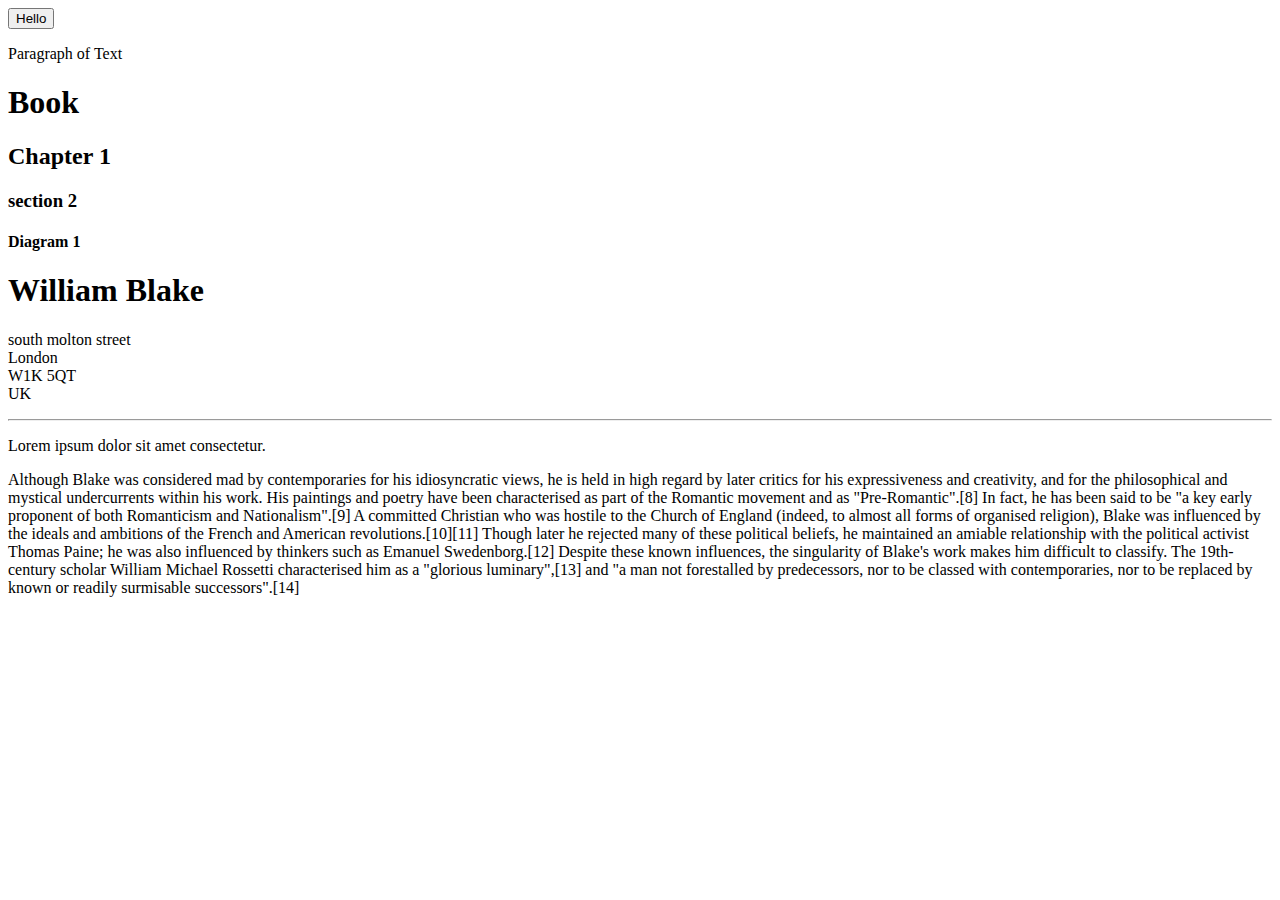
<file: index.html>
<!DOCTYPE html>
<html lang="en">
<head>
    <meta charset="UTF-8">
    <meta name="viewport" content="width=device-width, initial-scale=1.0">
    <title>Document</title>
</head>
<body>
    <button>Hello</button>
<p>Paragraph of Text</p>
<h1>Book</h1>
<h2>Chapter 1</h2>
<h3>section 2</h3>
<h4>Diagram 1</h4>

<h1>William Blake</h1> 

<p>south molton street <br>
London <br>
W1K 5QT <br>
UK</p>
<hr/>
<p>Lorem ipsum dolor sit amet consectetur.
</p>

<p>Although Blake was considered mad by contemporaries for his idiosyncratic views, he is held in high regard by later
critics for his expressiveness and creativity, and for the philosophical and mystical undercurrents within his work. His
paintings and poetry have been characterised as part of the Romantic movement and as "Pre-Romantic".[8] In fact, he has
been said to be "a key early proponent of both Romanticism and Nationalism".[9] A committed Christian who was hostile to
the Church of England (indeed, to almost all forms of organised religion), Blake was influenced by the ideals and
ambitions of the French and American revolutions.[10][11] Though later he rejected many of these political beliefs, he
maintained an amiable relationship with the political activist Thomas Paine; he was also influenced by thinkers such as
Emanuel Swedenborg.[12] Despite these known influences, the singularity of Blake's work makes him difficult to classify.
The 19th-century scholar William Michael Rossetti characterised him as a "glorious luminary",[13] and "a man not
forestalled by predecessors, nor to be classed with contemporaries, nor to be replaced by known or readily surmisable
successors".[14]</p>


</body>
</html>
</file>
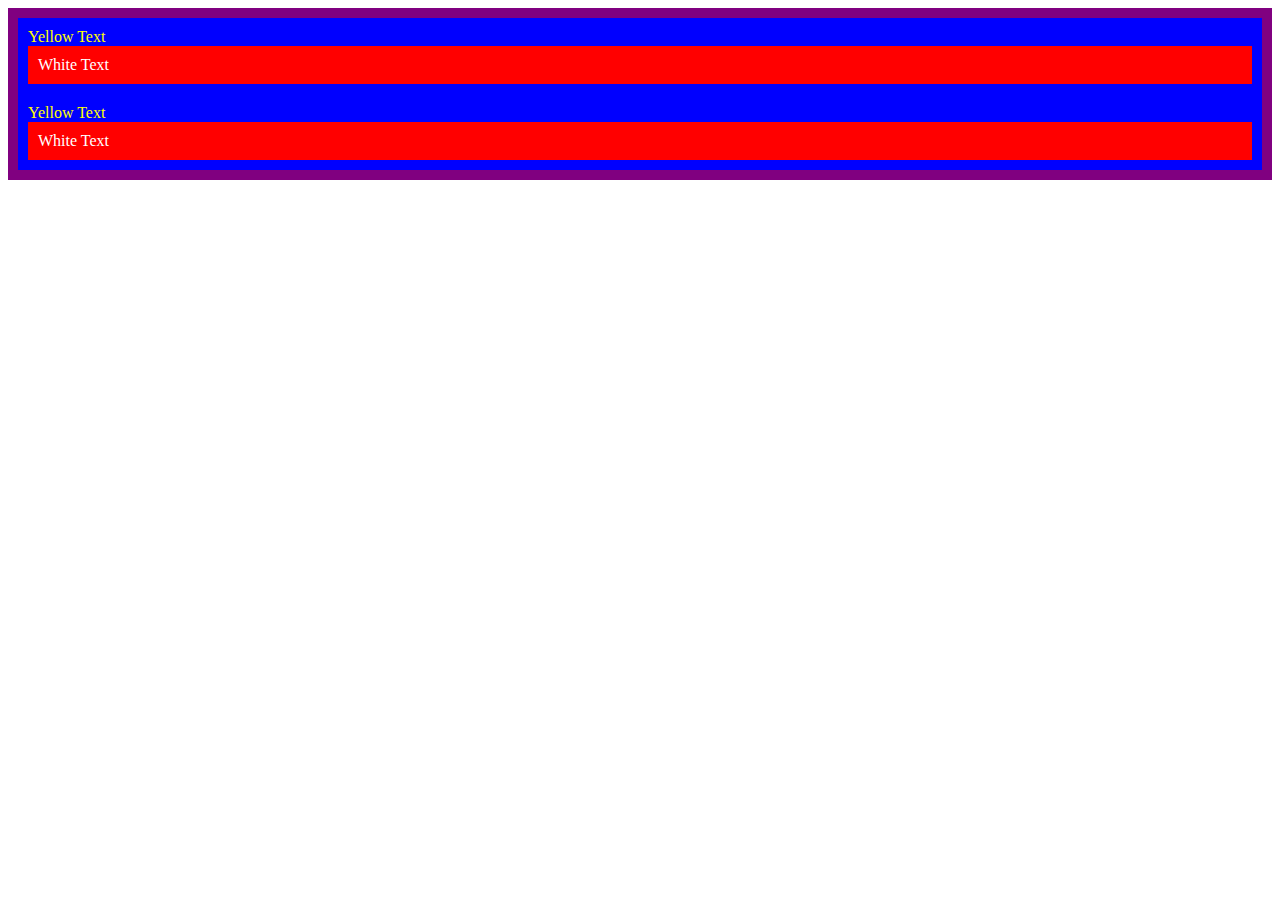
<file: 7.0+CSS+Cascade/index.html>
<!DOCTYPE html>
<html lang="en">

<head>
  <meta charset="UTF-8">
  <title>CSS Cascade</title>
  <link rel="stylesheet" href="./style.css">
</head>

<body>
  <div id="outer-box" class="box">
    <div class="box">
      <p>Yellow Text</p>
      <div class="box inner-box">
        <p class="white-text">White Text</p>
      </div>
    </div>
    <div class="box">
      <p>Yellow Text</p>
      <div class="box inner-box">
        <p class="white-text">White Text</p>
      </div>
    </div>
  </div>
</body>

</html>
</file>
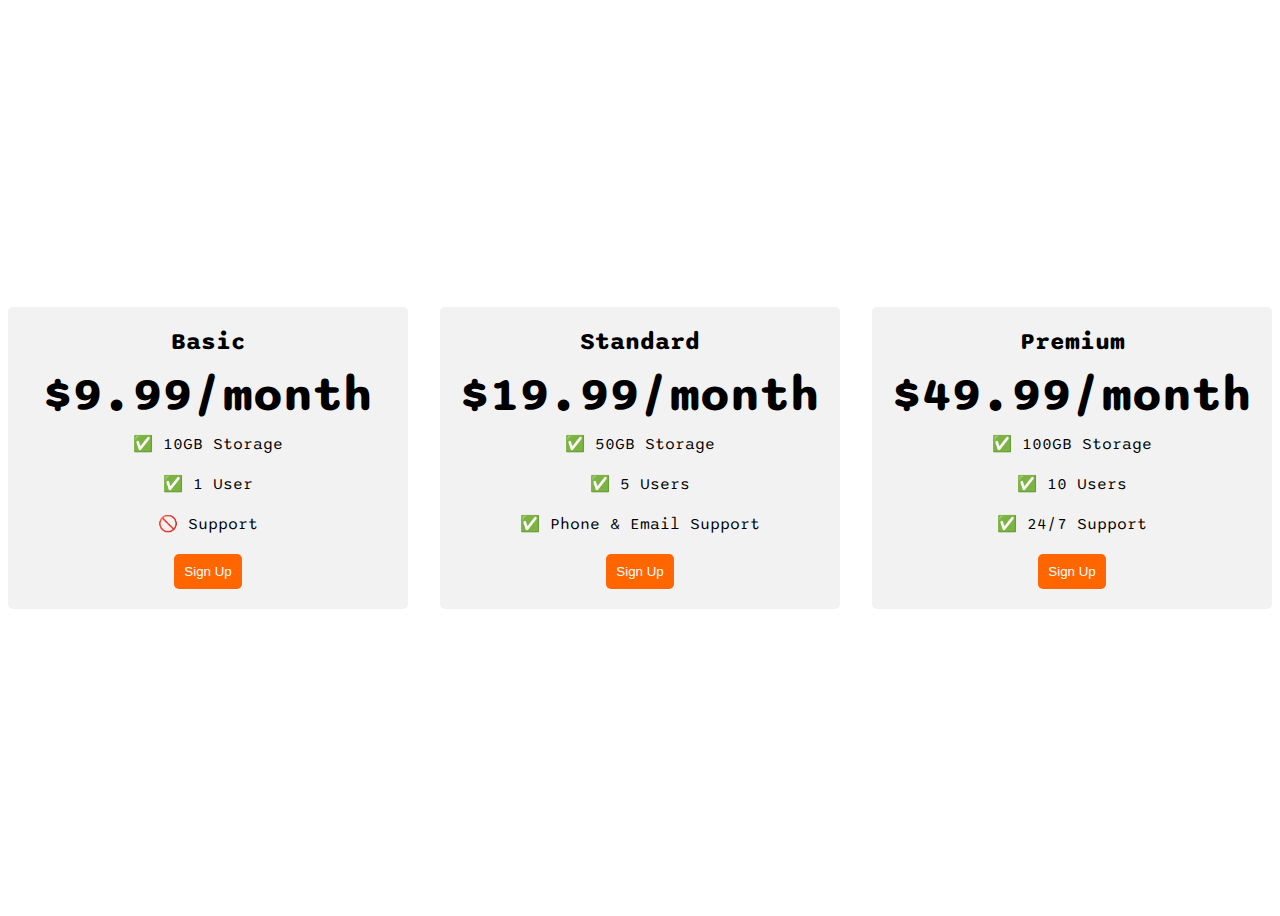
<file: 9.4+Flexbox+Pricing+Table+Project/index.html>
<!DOCTYPE html>
<html>
  <head>
    <title>Flexbox Pricing Table</title>
    <link rel="preconnect" href="https://fonts.googleapis.com" />
    <link rel="preconnect" href="https://fonts.gstatic.com" crossorigin />
    <link
      href="https://fonts.googleapis.com/css2?family=Sono:wght@400;700&display=swap"
      rel="stylesheet"
    />
    <style>
      /*body {
        font-family: "Sono", sans-serif;
      }
      .pricing-plan{
        background-color: #f2f2f2;
        padding: 20px;
        flex: 1;
        border-radius: 5px;
        text-align: center;
        max-width: 400px;
      }
      
      .pricing-container{
        display: flex;
        gap: 2rem;
        justify-content: center;
        align-items: center;
        height: 100vh;
      }

      .plan-title{
        font-size:x-large;
        font-weight: bold;
        margin-bottom: 10px;
      }

      .plan-price{
        font-size: xx-large;
        font-weight: 900;
        margin-bottom: 10px;
      }

      .plan-features{
        list-style: none;
        padding: 0;
        margin: 0;
      }

      .plan-features li{
        margin-bottom: 20px;
      }

      .plan-button{
        background-color: orange;
        border: 0;
        padding: 10px;
        color: aliceblue;
        border-radius: 5px;
      }
      */
      body {
      font-family: 'Sono', sans-serif;
    }

    .pricing-container {
      display: flex;
      justify-content: center;
      align-items: center;
      height: 100vh;
      gap: 2rem;
    }

    .pricing-plan {
      flex: 1;
      max-width: 400px;
      padding: 20px;
      background-color: #f2f2f2;
      border-radius: 5px;
      text-align: center;
    }

    .plan-title {
      font-size: 24px;
      font-weight: bold;
      margin-bottom: 10px;
    }

    .plan-price {
      font-size: 48px;
      font-weight: bold;
      margin-bottom: 10px;
    }

    .plan-features {
      list-style: none;
      padding: 0;
      margin: 0;
    }

    .plan-features li {
      margin-bottom: 20px;
    }

    .plan-button {
      padding: 10px;
      background-color: #ff6600;
      color: #fff;
      border-radius: 5px;
      border: none;
    }

    @media (max-width: 1250px) {
      .pricing-container {
        flex-direction: column;
        height: 100%;
      }
    }



      /* Hint: What can you do with a media query and flexbox? */
      @media (max-width: 1250px) {
      .pricing-container {
        flex-direction: column;
        height: 100%;
      }
    }

    </style>
  </head>

  <body>
    <div class="pricing-container">
      <div class="pricing-plan">
        <div class="plan-title">Basic</div>
        <div class="plan-price">$9.99/month</div>
        <ul class="plan-features">
          <li>✅ 10GB Storage</li>
          <li>✅ 1 User</li>
          <li>🚫 Support</li>
        </ul>
        <button class="plan-button">Sign Up</button>
      </div>
      <div class="pricing-plan">
        <div class="plan-title">Standard</div>
        <div class="plan-price">$19.99/month</div>
        <ul class="plan-features">
          <li>✅ 50GB Storage</li>
          <li>✅ 5 Users</li>
          <li>✅ Phone &amp; Email Support</li>
        </ul>
        <button class="plan-button">Sign Up</button>
      </div>
      <div class="pricing-plan">
        <div class="plan-title">Premium</div>
        <div class="plan-price">$49.99/month</div>
        <ul class="plan-features">
          <li>✅ 100GB Storage</li>
          <li>✅ 10 Users</li>
          <li>✅ 24/7 Support</li>
        </ul>
        <button class="plan-button">Sign Up</button>
      </div>
    </div>
  </body>
</html>
</file>
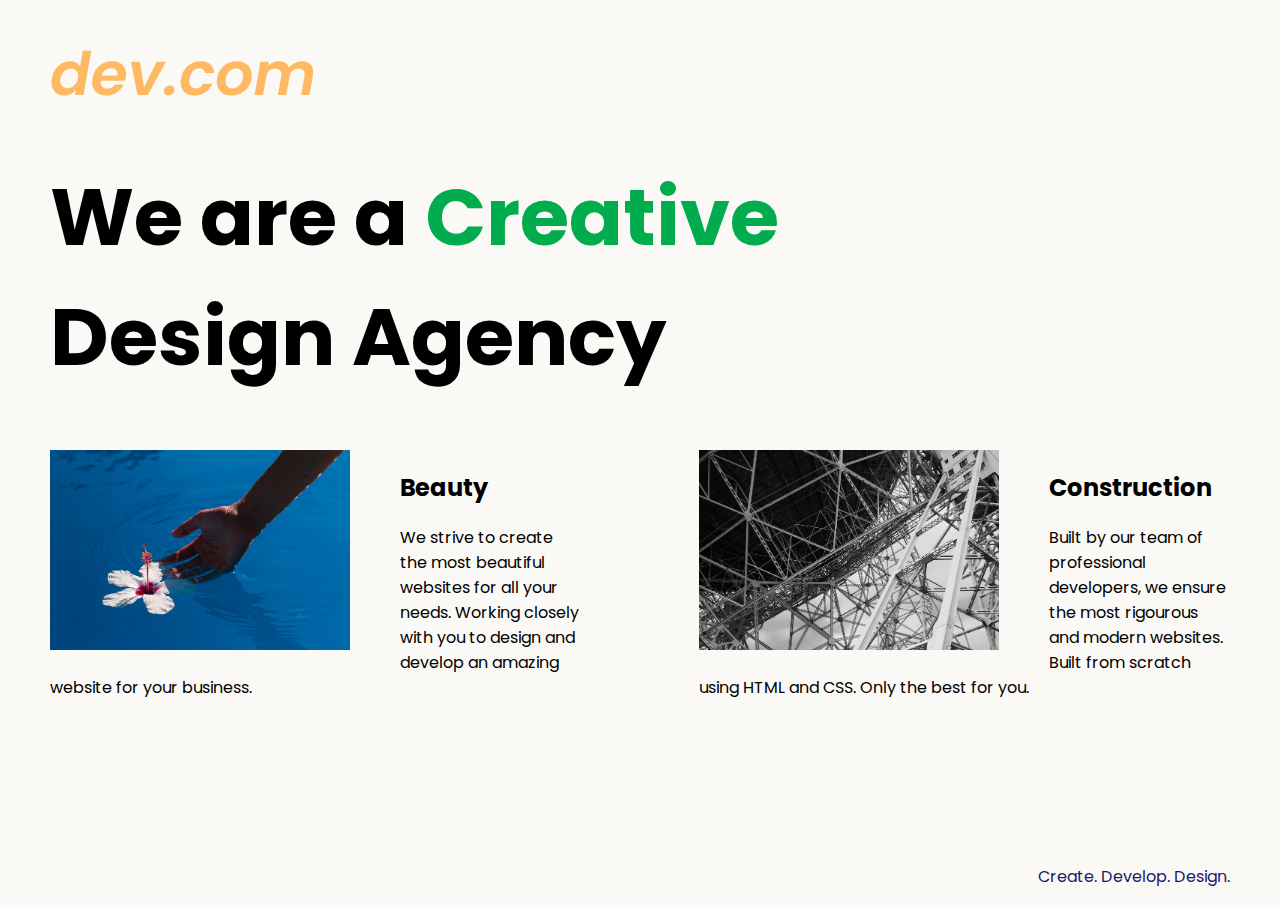
<file: 8.4+Web+Design+Agency+Project/8.4 Web Design Agency Project/index.html>
<!DOCTYPE html>
<html lang="en">

<head>
  <meta charset="UTF-8">
  <meta name="viewport" content="width=device-width, initial-scale=1.0">
  <title>Agency</title>
  <link rel="stylesheet" href="./style.css">
  <link rel="preconnect" href="https://fonts.googleapis.com">
  <link rel="preconnect" href="https://fonts.gstatic.com" crossorigin>
  <link href="https://fonts.googleapis.com/css2?family=Poppins:wght@400;700&display=swap" rel="stylesheet">
</head>

<body>
  <div class="main">
    <img class="logo" src="./assets/images/logo.png" alt="logo">
    <h1>We are a <span>Creative</span> <br>Design Agency</h1>
    <div class="left card"><img class="tile-image" src="./assets/images/beautiful.jpg" alt="hand and flower in water">
      <h2 class="card-title">Beauty</h2>
      <p class="card-text">We strive to create the most beautiful websites for all your needs. Working closely with you
        to
        design and
        develop an amazing website for your business.</p>
    </div>

    <div class="right card"><img class="tile-image" src="./assets/images/construction.jpg" alt="metal structure">
      <h2 class="card-title">Construction</h2>
      <p>Built by our team of professional developers, we ensure the most rigourous and modern websites. Built from
        scratch using HTML and CSS. Only the best for you.</p>
    </div>

  </div>
  <footer>
    <p>Create. Develop. Design.</p>
  </footer>
</body>

</html>
</file>
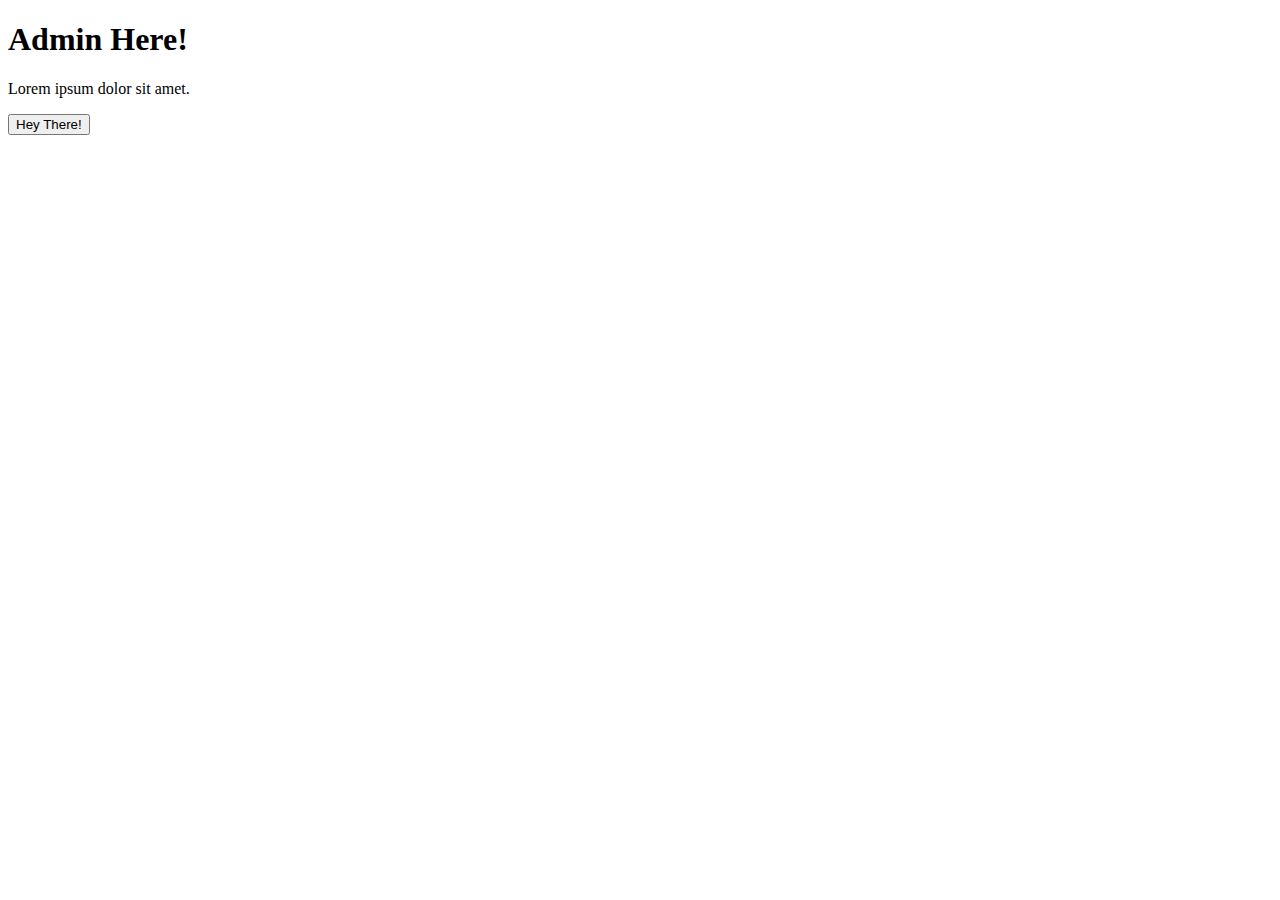
<file: admin.html>
<!DOCTYPE html>
<html lang="en">
<head>
    <meta charset="UTF-8">
    <meta name="viewport" content="width=device-width, initial-scale=1.0">
    <title>Admin Page</title>
</head>
<body>
    <h1>Admin Here!</h1>
    <p>Lorem ipsum dolor sit amet.</p>
    <button>Hey There!</button>
</body>
</html>
</file>
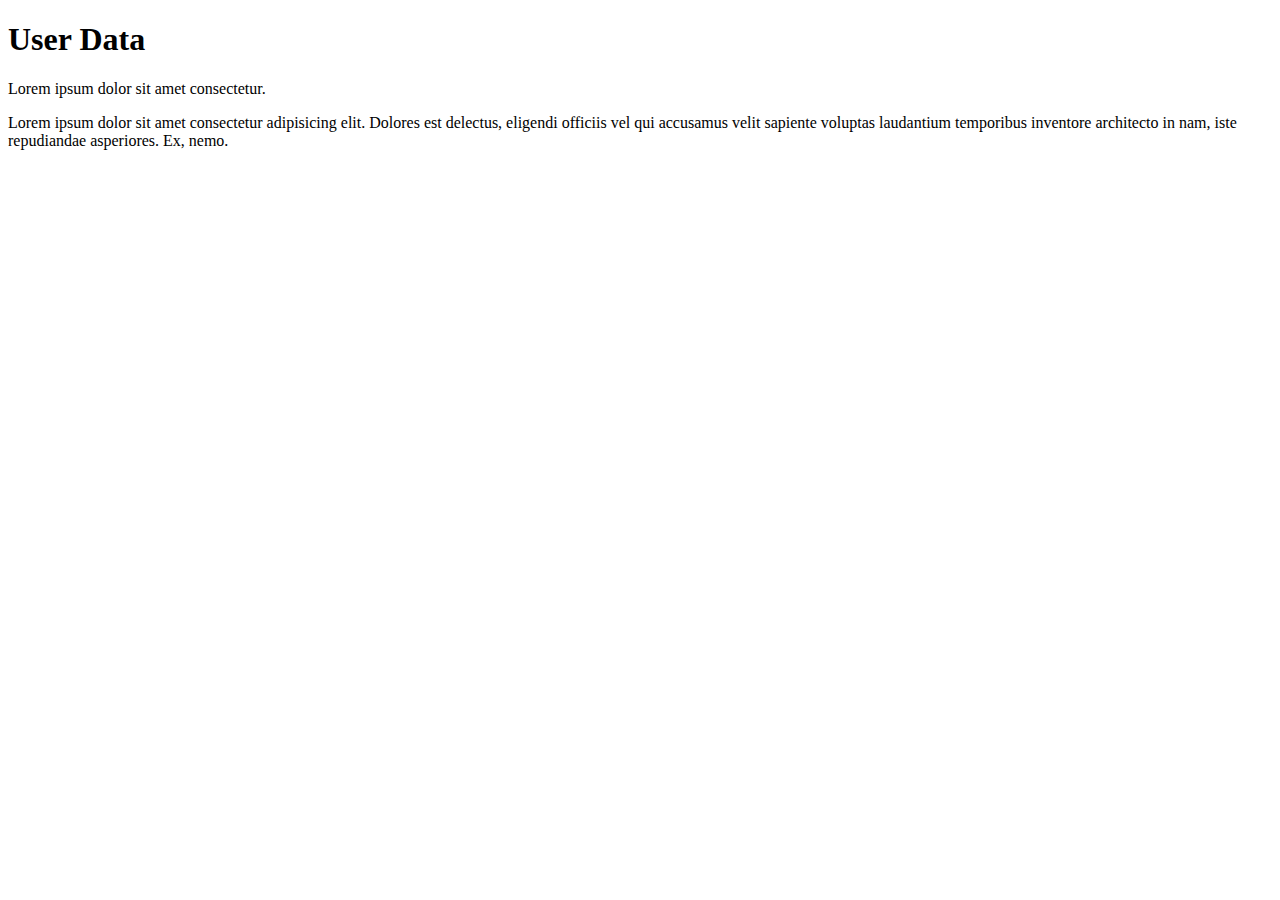
<file: user.html>
<!DOCTYPE html>
<html lang="en">
<head>
    <meta charset="UTF-8">
    <meta name="viewport" content="width=device-width, initial-scale=1.0">
    <title>Document</title>
</head>
<body>
    <h1>User Data</h1>
    <p>Lorem ipsum dolor sit amet consectetur.</p>
    <p>Lorem ipsum dolor sit amet consectetur adipisicing elit. Dolores est delectus, eligendi officiis vel qui accusamus velit sapiente voluptas laudantium temporibus inventore architecto in nam, iste repudiandae asperiores. Ex, nemo.</p>
</body>
</html>
</file>
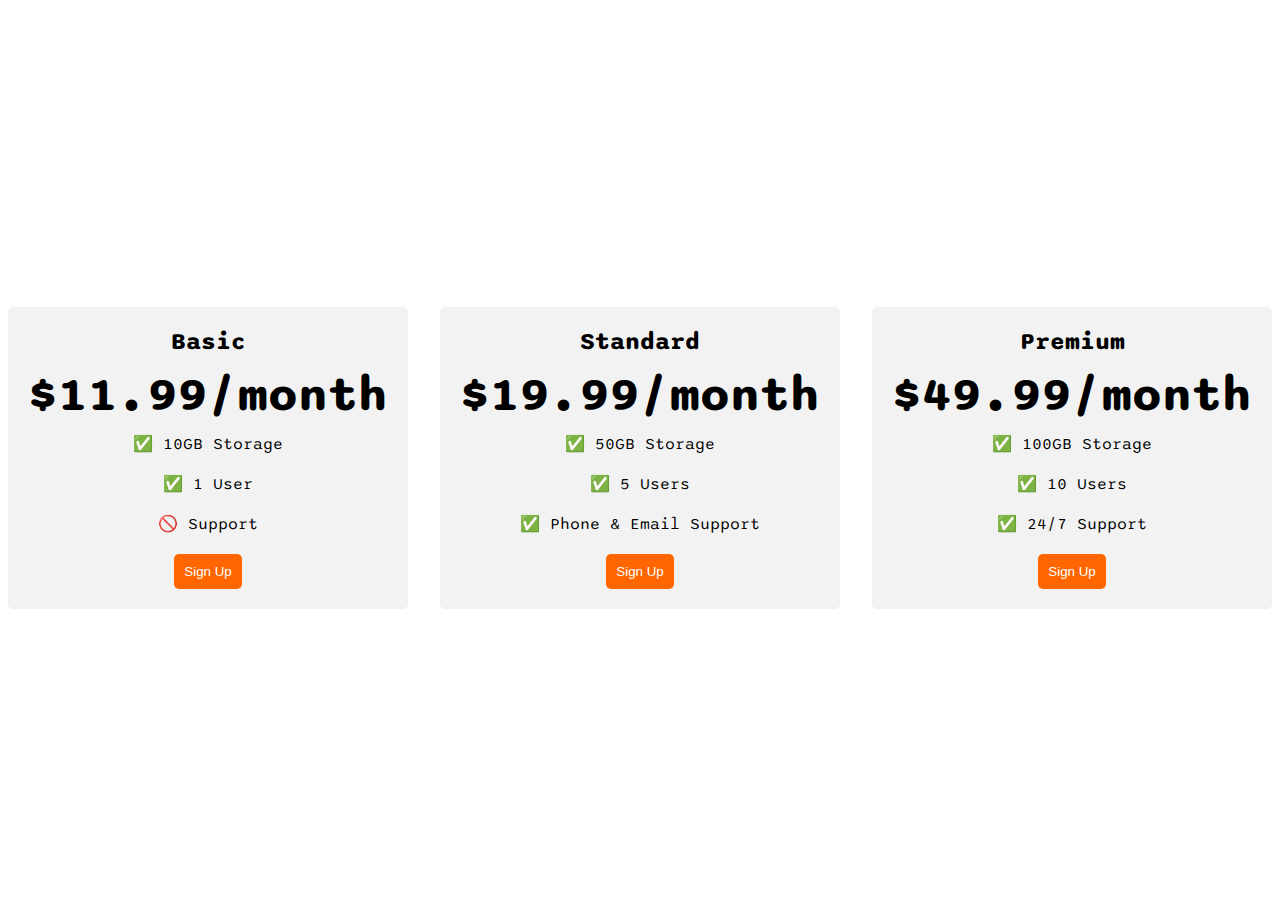
<file: 9.4+Flexbox+Pricing+Table+Project/solution.html>
<!DOCTYPE html>
<html>

<head>
  <title>Flexbox Pricing Table</title>
  <link rel="preconnect" href="https://fonts.googleapis.com">
  <link rel="preconnect" href="https://fonts.gstatic.com" crossorigin>
  <link href="https://fonts.googleapis.com/css2?family=Sono:wght@400;700&display=swap" rel="stylesheet">
  <style>
    body {
      font-family: 'Sono', sans-serif;
    }

    .pricing-container {
      display: flex;
      justify-content: center;
      align-items: center;
      height: 100vh;
      gap: 2rem;
    }

    .pricing-plan {
      flex: 1;
      max-width: 400px;
      padding: 20px;
      background-color: #f2f2f2;
      border-radius: 5px;
      text-align: center;
    }

    .plan-title {
      font-size: 24px;
      font-weight: bold;
      margin-bottom: 10px;
    }

    .plan-price {
      font-size: 48px;
      font-weight: bold;
      margin-bottom: 10px;
    }

    .plan-features {
      list-style: none;
      padding: 0;
      margin: 0;
    }

    .plan-features li {
      margin-bottom: 20px;
    }

    .plan-button {
      padding: 10px;
      background-color: #ff6600;
      color: #fff;
      border-radius: 5px;
      border: none;
    }

    @media (max-width: 1250px) {
      .pricing-container {
        flex-direction: column;
        height: 100%;
      }
    }
  </style>
</head>

<body>
  <div class="pricing-container">
    <div class="pricing-plan">
      <div class="plan-title">Basic</div>
      <div class="plan-price">$11.99/month</div>
      <ul class="plan-features">
        <li>✅ 10GB Storage</li>
        <li>✅ 1 User</li>
        <li>🚫 Support</li>
      </ul>
      <button class="plan-button">Sign Up</a>
    </div>
    <div class="pricing-plan">
      <div class="plan-title">Standard</div>
      <div class="plan-price">$19.99/month</div>
      <ul class="plan-features">
        <li>✅ 50GB Storage</li>
        <li>✅ 5 Users</li>
        <li>✅ Phone &amp; Email Support</li>
      </ul>
      <button class="plan-button">Sign Up</a>
    </div>
    <div class="pricing-plan">
      <div class="plan-title">Premium</div>
      <div class="plan-price">$49.99/month</div>
      <ul class="plan-features">
        <li>✅ 100GB Storage</li>
        <li>✅ 10 Users</li>
        <li>✅ 24/7 Support</li>
      </ul>
      <button class="plan-button">Sign Up</a>
    </div>
  </div>

</body>

</html>
</file>
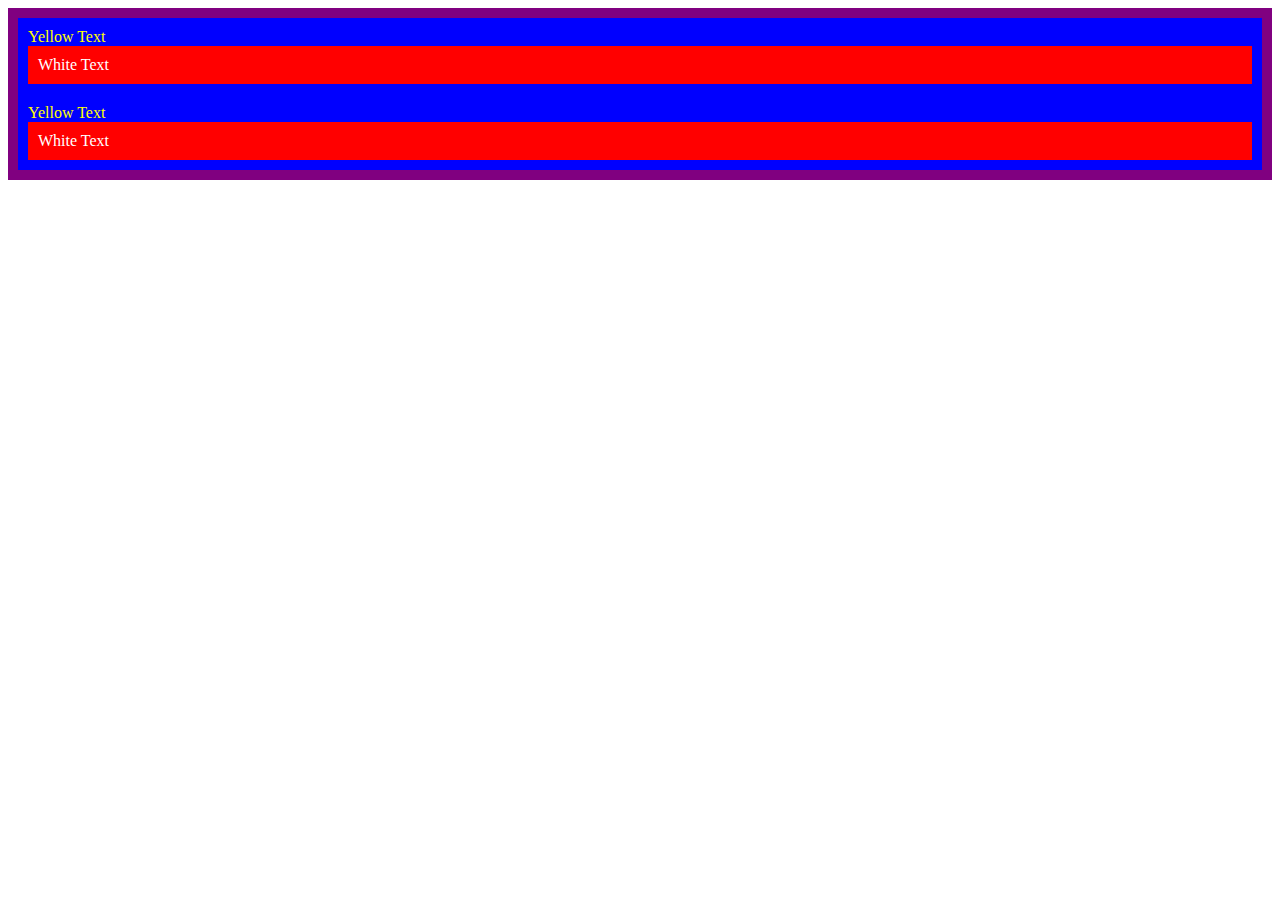
<file: 7.0+CSS+Cascade/solution/solution.html>
<!DOCTYPE html>
<html lang="en">
  <head>
    <meta charset="UTF-8" />
    <title>CSS Cascade</title>
    <link rel="stylesheet" href="./solution.css" />
  </head>
  <body>
    <div id="outer-box" class="box">
      <div class="box">
        <p>Yellow Text</p>
        <div class="box inner-box">
          <p class="white-text">White Text</p>
        </div>
      </div>
      <div class="box">
        <p>Yellow Text</p>
        <div class="box inner-box">
          <p class="white-text">White Text</p>
        </div>
      </div>
    </div>
  </body>
</html>
</file>
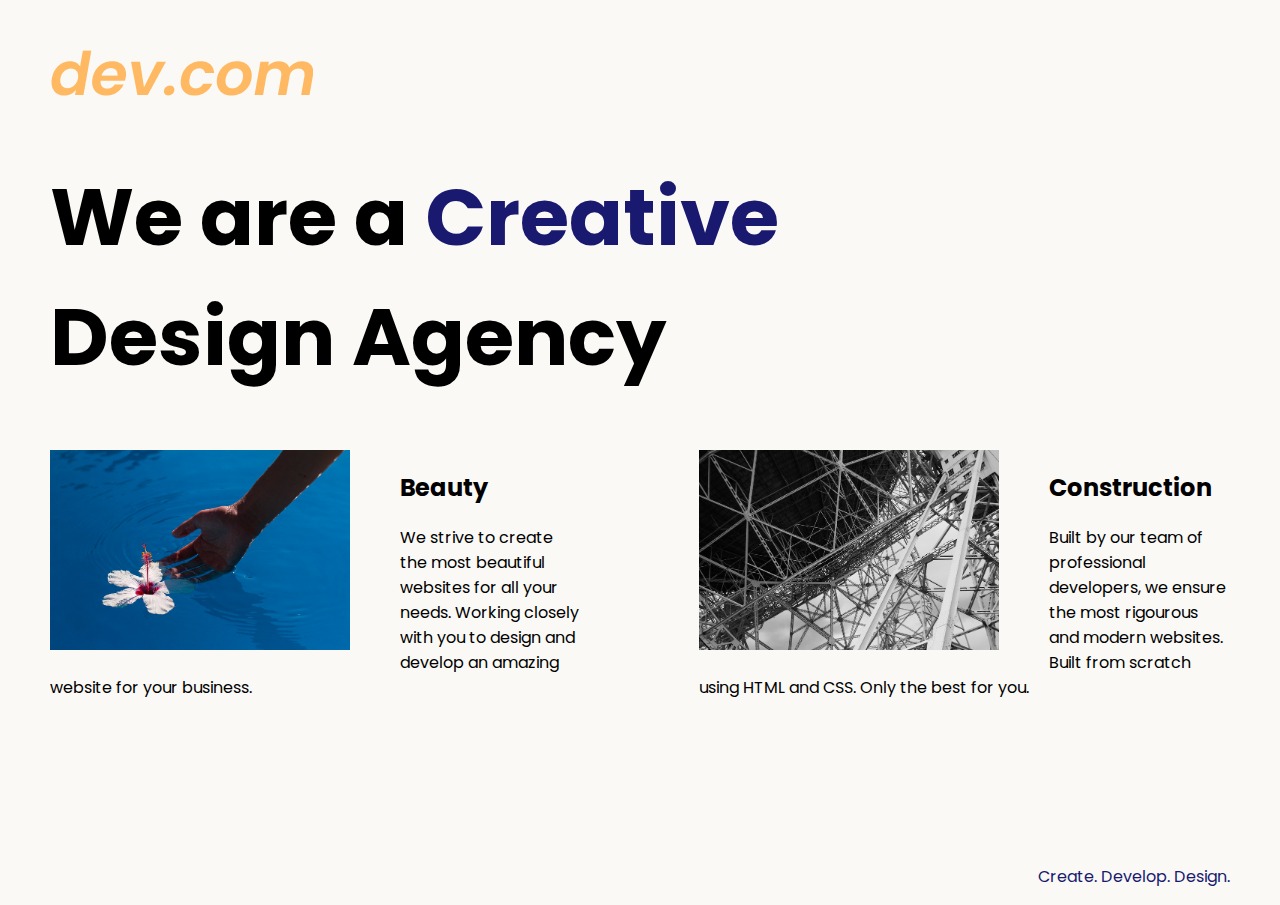
<file: 8.4+Web+Design+Agency+Project/8.4 Web Design Agency Project/solution.html>
<!DOCTYPE html>
<html lang="en">

<head>
  <meta charset="UTF-8">
  <meta name="viewport" content="width=device-width, initial-scale=1.0">
  <title>Agency</title>
  <link rel="stylesheet" href="./solution.css">
  <link rel="preconnect" href="https://fonts.googleapis.com">
  <link rel="preconnect" href="https://fonts.gstatic.com" crossorigin>
  <link href="https://fonts.googleapis.com/css2?family=Poppins:wght@400;700&display=swap" rel="stylesheet">
</head>

<body>
  <div class="main">
    <img class="logo" src="./assets/images/logo.png" alt="logo">
    <h1>We are a <span class="creative">Creative</span> <br />Design Agency</h1>
    <div class="left card"><img class="tile-image" src="./assets/images/beautiful.jpg" alt="hand and flower in water">
      <h2 class="card-title">Beauty</h2>
      <p class="card-text">We strive to create the most beautiful websites for all your needs. Working closely with you
        to
        design and
        develop an amazing website for your business.</p>
    </div>

    <div class="right card"><img class="tile-image" src="./assets/images/construction.jpg" alt="metal structure">
      <h2 class="card-title">Construction</h2>
      <p>Built by our team of professional developers, we ensure the most rigourous and modern websites. Built from
        scratch using HTML and CSS. Only the best for you.</p>
    </div>

  </div>
  <footer>
    <p>Create. Develop. Design.</p>
  </footer>
</body>

</html>
</file>
<file: 7.0+CSS+Cascade/style.css>
/* Don't change the existing CSS. */


.box {
  background-color: blue;
  padding: 10px;
}

p {
  color: yellow;
  margin: 0;
  padding: 0;
}

.white-text{
  color: white;
}

.inner-box{
  background-color: red;
}

#outer-box{
  background-color: purple;
}
</file>
<file: 8.4+Web+Design+Agency+Project/8.4 Web Design Agency Project/style.css>
body {
  font-family: "Poppins", sans-serif;
  margin: 50px 50px 0 50px;
  background-color: #faf9f6;
  display: flex;
  flex-direction: column;
  min-height: 95vh;
}
.main {
  flex: 1;
}

h1 {
  font-size: 5rem;
}

footer {
  text-align: right;
  color: midnightblue;
}

span{
  color: rgb(0, 172, 77);
}

.tile-image{
  float: left;
  height: 200px;
  margin-right: 50px;;
}

.left{
  float: left;
}

.right{
  float: right;
}

.card{
  width: 45%;
}

@media (max-width: 680px) {
  .logo {
    width: 100px;
  }

  h1 {
    font-size: 3.5rem;
    text-align: center;
  }

  .card {
    width: 100%;
    display: block;
    margin-bottom: 30px;
    text-align: justify;
  }

  .card img {
    margin-bottom: 10px;
    width: 100%;
    display: inline;
    object-fit: cover;
  }
}
</file>
<file: 7.0+CSS+Cascade/solution/solution.css>
#outer-box {
  background-color: purple;
}

.box {
  background-color: blue;
  padding: 10px;
}

.inner-box {
  background-color: red;
}

p {
  color: yellow;
  margin: 0;
  padding: 0;
}

.white-text {
  color: white;
}
</file>
<file: 8.4+Web+Design+Agency+Project/8.4 Web Design Agency Project/solution.css>
body {
  font-family: "Poppins", sans-serif;
  margin: 50px 50px 0 50px;
  background-color: #faf9f6;
  display: flex;
  flex-direction: column;
  min-height: 95vh;
}
.main {
  flex: 1;
}

h1 {
  font-size: 5rem;
}

footer {
  text-align: right;
  color: midnightblue;
}

.tile-image {
  height: 200px;
  float: left;
  margin-right: 50px;
}

.card {
  width: 45%;
}

.left {
  float: left;
}

.right {
  float: right;
}

.creative {
  color: midnightblue;
}

@media (max-width: 680px) {
  .logo {
    width: 100px;
  }

  h1 {
    font-size: 3.5rem;
    text-align: center;
  }

  .card {
    width: 100%;
    display: block;
    margin-bottom: 30px;
    text-align: justify;
  }

  .card img {
    margin-bottom: 10px;
    width: 100%;
    display: inline;
    object-fit: cover;
  }
}
</file>
